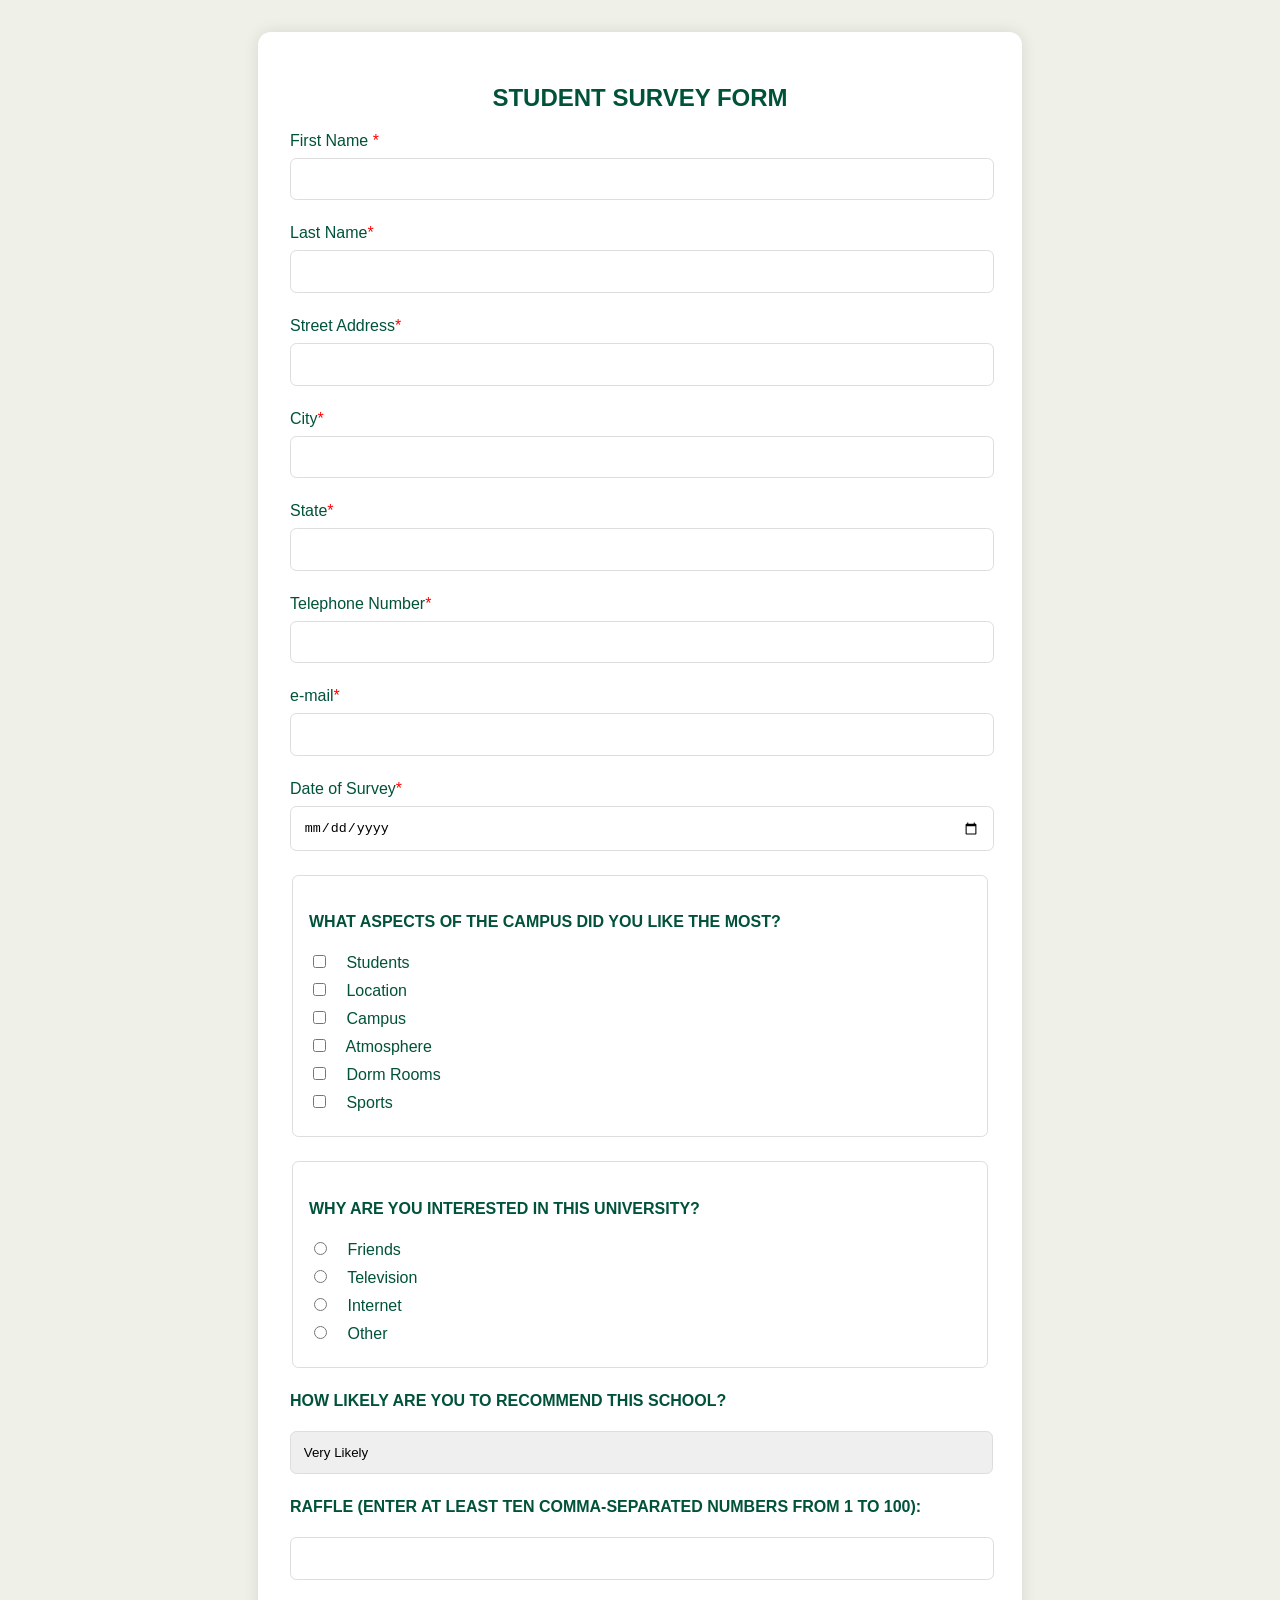
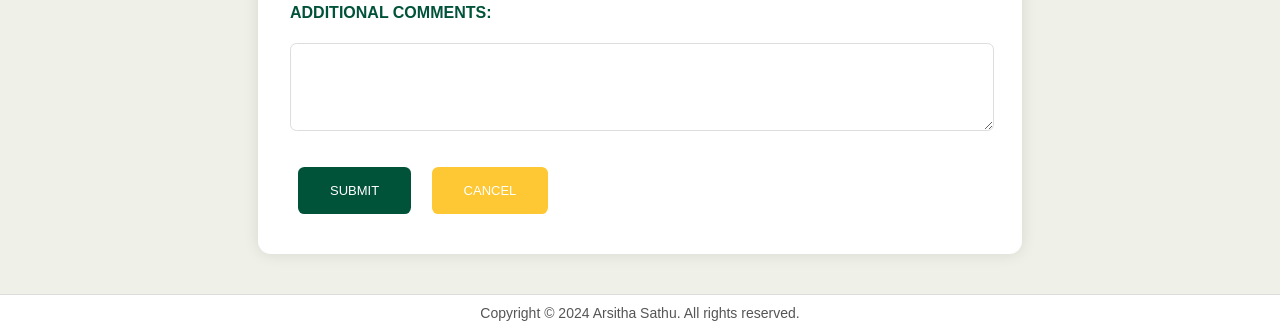
<file: form.html>
<!-- 
    Arsitha Sathu
    G01445215
-->

<!-- Student Survey form with various input fields including text, checkboxes, radio buttons, and dropdowns.
It uses fieldsets to group related form elements and includes required fields.
The form also features a submit and cancel button at the end for form actions. -->

<!DOCTYPE html>
<html lang="en">
  <head>
    <meta charset="UTF-8" />
    <meta name="viewport" content="width=device-width, initial-scale=1.0" />
    <title>Student Survey Form</title>
    <link rel="stylesheet" href="form.css" />
  </head>
  <body>
    <div class="container">
      <h2>Student Survey Form</h2>
      <form>
        <div class="survey-form">
          <label for="firstName" class="required-field">First Name </label>
          <input type="text" id="firstName" name="firstName" required />
        </div>
        <div class="survey-form">
          <label for="lastName" class="required-field">Last Name</label>
          <input type="text" id="lastName" name="lastName" required />
        </div>
        <div class="survey-form">
          <label for="streetAddress" class="required-field"
            >Street Address</label
          >
          <input type="text" id="streetAddress" name="streetAddress" required />
        </div>
        <div class="survey-form">
          <label for="city" class="required-field">City</label>
          <input type="text" id="city" name="city" required />
        </div>
        <div class="survey-form">
          <label for="state" class="required-field">State</label>
          <input type="text" id="state" name="state" required />
        </div>
        <div class="survey-form">
          <label for="telephone" class="required-field">Telephone Number</label>
          <input type="tel" id="telephone" name="telephone" required />
        </div>
        <div class="survey-form">
          <label for="email" class="required-field">e-mail</label>
          <input type="email" id="email" name="email" required />
        </div>
        <div class="survey-form">
          <label for="surveyDate" class="required-field">Date of Survey</label>
          <input type="date" id="surveyDate" name="surveyDate" required />
        </div>

        <fieldset>
          <h4>What aspects of the campus did you like the most?</h4>
          <label><input type="checkbox" value="students" /> Students</label>
          <label><input type="checkbox" value="location" /> Location</label>
          <label><input type="checkbox" value="campus" /> Campus</label>
          <label><input type="checkbox" value="atmosphere" /> Atmosphere</label>
          <label><input type="checkbox" value="dorm_rooms" /> Dorm Rooms</label>
          <label><input type="checkbox" value="sports" /> Sports</label>
        </fieldset>

        <fieldset>
          <h4>Why are you interested in this university?</h4>
          <label><input type="radio" value="friends" required /> Friends</label>
          <label><input type="radio" value="television" /> Television</label>
          <label><input type="radio" value="internet" /> Internet</label>
          <label><input type="radio" value="other" /> Other</label>
        </fieldset>

        <div class="survey-form">
          <h4 for="recommend">How likely are you to recommend this school?</h4>
          <select id="recommend">
            <option value="very_likely">Very Likely</option>
            <option value="likely">Likely</option>
            <option value="unlikely">Unlikely</option>
          </select>
        </div>

        <div class="survey-form">
          <h4 for="raffle">
            Raffle (Enter at least ten comma-separated numbers from 1 to 100):
          </h4>
          <input
            type="text"
            id="raffle"
            name="raffle"
            pattern="\d{1,2}(,\s*\d{1,2}){9,}"
            title="Enter at least ten numbers that are comma-separated ranging from 1 to 100."
            required
          />
        </div>

        <div class="survey-form">
          <h4 for="comments">Additional Comments:</h4>
          <textarea id="comments" name="comments" rows="4" cols="50"></textarea>
        </div>

        <div class="form-buttons">
          <button type="submit">Submit</button>
          <button type="reset">Cancel</button>
        </div>
      </form>
    </div>

    <div class="footer">
      Copyright &copy; 2024 Arsitha Sathu. All rights reserved.
    </div>
  </body>
</html>
</file>
<file: form.css>
/* 
    Arsitha Sathu
    G01445215 
*/

/* CSS file styles the student survey form, including the layout for the container, form elements, and buttons.
It adds padding, borders, and rounded corners to form inputs, with hover effects for buttons.
Required fields are marked with a red asterisk. */

body {
    font-family: Arial, sans-serif;
    background-color: #eff0e7;
    margin: 0;
    padding: 0;
}

.container {
    width: 70%;
    max-width: 700px;
    margin: 2rem auto;
    padding: 2rem;
    background: #fff;
    border-radius: 0.8rem;
    box-shadow: 0 0 1rem rgba(0, 0, 0, 0.1);
}

h2 {
    text-align: center;
    color: #005239;
    text-transform: uppercase;
}

.survey-form {
    margin-bottom: 1.5rem;
    margin-right: 1.5rem;
}

label {
    display: block;
    margin-bottom: 0.5rem;
    color: #005239;
}

input[type="text"],
input[type="email"],
input[type="tel"],
input[type="date"],
textarea{
    width: 100%;
    padding: 0.8rem;
    border: 0.1rem solid #ddd;
    border-radius: 0.4rem;
}

select
{
    width: 104%;
    padding: 0.8rem;
    border: 0.1rem solid #ddd;
    border-radius: 0.4rem;
    outline: none;
    appearance: none;
    cursor: pointer;
    transition: all 0.3s ease; 
}

select option {
    padding: 10px;
    background-color: #fff;
    color: #333;
    font-size: small;
  }

textarea {
    resize: vertical;
}

fieldset {
    border: 1px solid #ddd;
    border-radius: 0.4rem;
    padding: 1rem;
    margin-bottom: 1.5rem;
}

h4{
    font-weight: bold;
    text-transform: uppercase;
    color: #005239;
}

label input[type="checkbox"],
label input[type="radio"] {
    margin-right: 1rem;
}

.required-field::after {
    content: "*";
    color: red;
}

.form-actions {
    text-align: center;
}

button {
    background-color: #005239;
    color: white;
    border: none;
    padding: 1rem 2rem;
    margin: 0.5rem;
    border-radius: 0.4rem;
    cursor: pointer;
    text-transform: uppercase;
    font-size: small;
}

button[type="reset"] {
    background-color: #fec734;
}

button:hover {
    opacity: 0.7;
}

.footer {
    background-color: white;
    padding: 10px;
    text-align: center;
    margin-top: 40px;
    font-size: 14px;
    color: #555;
    border-top: 1px solid #ddd;
}
</file>
